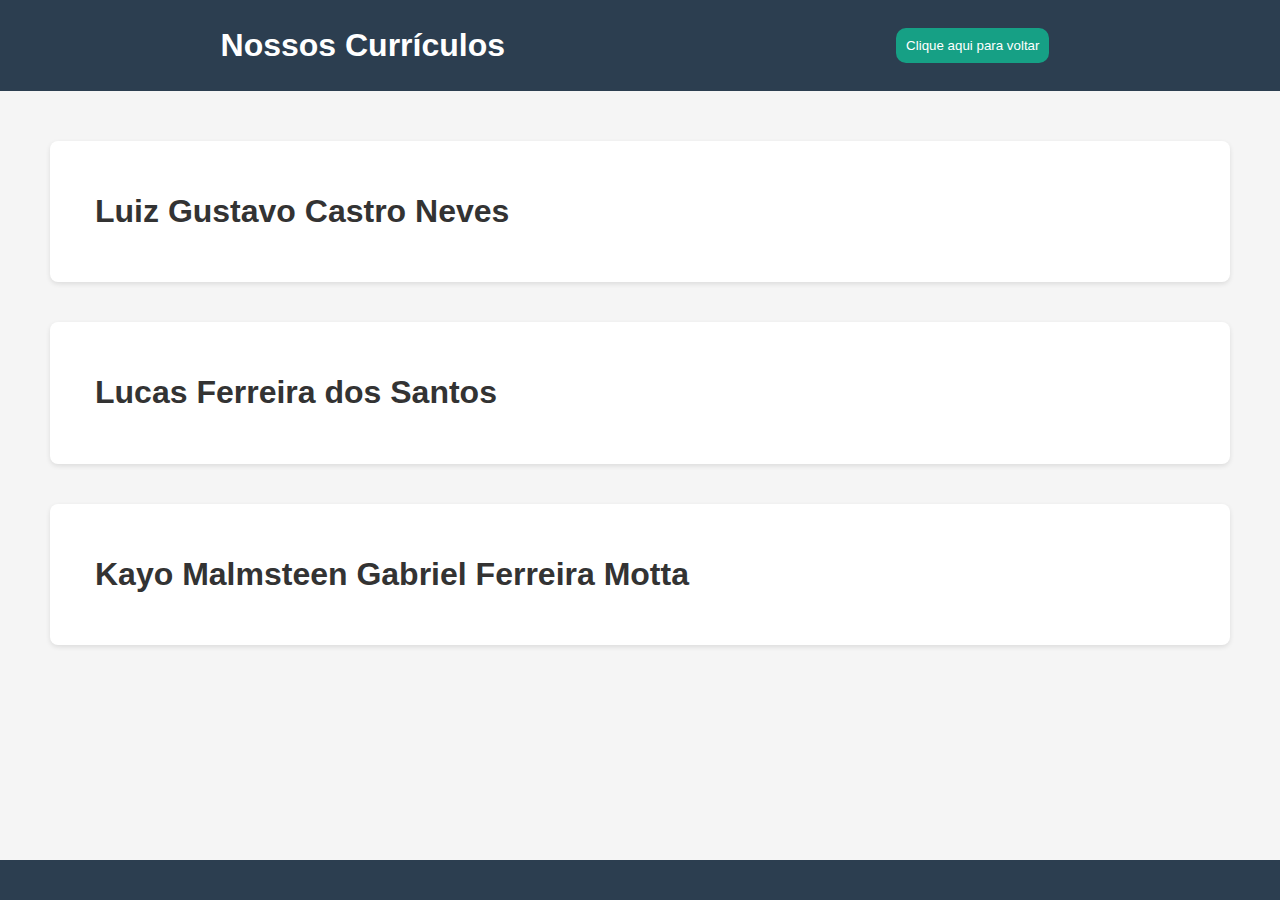
<file: ns.html>
<!DOCTYPE html>
<html lang="en">

<head>
    <meta charset="UTF-8">
    <meta name="viewport" content="width=device-width, initial-scale=1.0">
    <title>Nossos Currículos</title>
    <link rel="stylesheet" href="CSS/style1.css">
</head>

<body>
    <header>
        <h1>Nossos Currículos</h1>
        <a href="index.html"><button>Clique aqui para voltar</button></a>
    </header>
    <main>
        <div>
            <h1>Luiz Gustavo Castro Neves</h1>
        </div>
        <div>
            <h1>Lucas Ferreira dos Santos</h1>
        </div>
        <div>
            <h1>Kayo Malmsteen Gabriel Ferreira Motta</h1>
        </div>
    </main>
    <footer></footer>
</body>

</html>
</file>
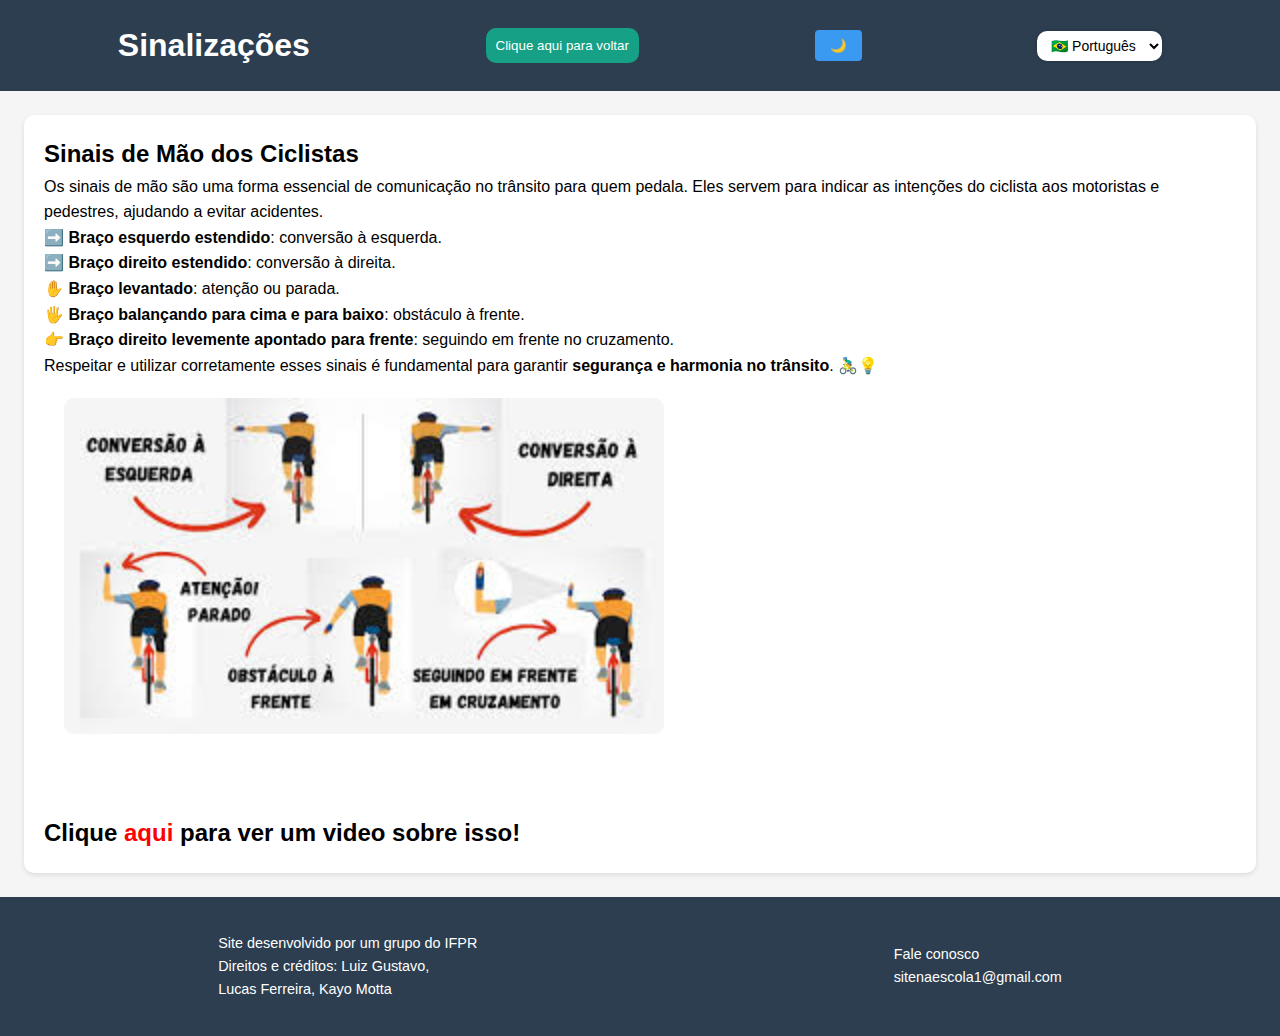
<file: sinais.html>
<!DOCTYPE html>
<html lang="en">

<head>
  <meta charset="UTF-8">
  <meta name="viewport" content="width=device-width, initial-scale=1.0">
  <title data-translate="title">Sinalizações</title>
  <link rel="stylesheet" href="CSS/style3.css">
  <link rel="shortcut icon" href="imagens/logosinais.png" type="image/x-icon">
</head>

<body>
  <header>
    <h1 data-translate="main_title">Sinalizações</h1>
    <a href="index.html"><button data-translate="botaoback">Clique aqui para voltar</button></a>
    <button id="modoescuro">🌙</button>
    <select name="" id="TrocarIdioma">
      <option value="pt">🇧🇷 Português</option>
      <option value="en">🇺🇸 English</option>
      <option value="es">🇪🇸 Español</option>
    </select>
  </header>
  <main>
    <h2 data-translate="main_title">Sinais de Mão dos Ciclistas</h2>
    <p data-translate="main_p1">Os sinais de mão são uma forma essencial de comunicação no trânsito para quem pedala. Eles servem para indicar as
      intenções do ciclista aos motoristas e pedestres, ajudando a evitar acidentes.</p>

    <p data-translate="main_p2">➡️ <strong>Braço esquerdo estendido</strong>: conversão à esquerda.<br>
      ➡️ <strong>Braço direito estendido</strong>: conversão à direita.<br>
      ✋ <strong>Braço levantado</strong>: atenção ou parada.<br>
      🖐️ <strong>Braço balançando para cima e para baixo</strong>: obstáculo à frente.<br>
      👉 <strong>Braço direito levemente apontado para frente</strong>: seguindo em frente no cruzamento.</p>

    <p data-translate="main_p3">Respeitar e utilizar corretamente esses sinais é fundamental para garantir <strong>segurança e harmonia no
        trânsito</strong>. 🚴‍♂️💡</p>


    <img class="imgsinail" src="imagens/sinalizacoes.png" alt="sinalizacoes image">

    <h2 data-translate="cliquetovideo" class="clique">Clique <a href="https://www.youtube.com/watch?v=7r5fcQYXi4k" target="_blank" rel="noopener noreferrer"><span data-translate="here">aqui</span></a> para
        ver um video sobre isso!</h2>
  </main>
  <footer>
    <div class="credito">
      <p data-translate="footer_credit1">Site desenvolvido por um grupo do IFPR</p>
      <p data-translate="footer_credit2">Direitos e créditos: Luiz Gustavo, </p>
      <p data-translate="footer_credit3">Lucas Ferreira, Kayo Motta</p>
    </div>

    <div>
      <p data-translate="footer_contact">Fale conosco</p>
      <p><a data-translate="footer_email" href="mailto:sitenaescola1@gmail.com">sitenaescola1@gmail.com</a></p>

    </div>
  </footer>
  <script src="js/script3.js"></script>
</body>

</html>
</file>
<file: CSS/style1.css>
* {
  margin: 0;
  padding: 0;
  box-sizing: border-box;
  scroll-behavior: smooth;
}

header {
  background-color: #2c3e50;
  color: white;
  padding: 20px 30px;
  display: flex;
  align-items: center;
  justify-content: space-around;
}

button {
  padding: 10px;
  border-radius: 10px;
  border: none;
  background-color: #16a085;
  color: rgb(255, 255, 255);
}

button:hover {
  background-color: #13856b;
  cursor: pointer;
}

body {
  font-family: 'Roboto', sans-serif;
  line-height: 1.6;
  display: flex;
  flex-direction: column;
  min-height: 100vh;
}

a {
  text-decoration: none;
  color: #181818;
  margin: 0 10px;
  transition: all 0.3s;
}

a:hover {
  color: #22b396;
}


footer {
  background-color: #2c3e50;
  color: white;
  padding: 20px 10px;
  display: flex;
  align-items: center;
  justify-content: space-around;
  font-size: 0.9rem; 
  
}
footer a {
  color: white;
}

body.dark-mode {
  background-color: #1e1e1e;
  color: #e0e0e0;
}

main {
  padding: 30px;
  display: flex;
  flex-direction: column;
  background-color: #f5f5f5;
  flex-grow: 1;
}

main div {
  margin: 20px;
  background-color: white;
  border-radius: 8px;
  padding: 5vh;
  box-shadow: 0 2px 5px rgba(0, 0, 0, 0.1);
  color: #333;
}

.imgsinail {
  width: 600px;
  margin: 20px;
}

@media (max-width:400px) {
  .imgsinail {
    width: 200px;
  }
}

@media (max-width:560px) {
  .imgsinail {
    width: 340px;
  }
}
</file>
<file: CSS/style3.css>
* {
    margin: 0;
    padding: 0;
    box-sizing: border-box;
    scroll-behavior: smooth;
}

header {
    background-color: #2c3e50;
    color: white;
    padding: 20px 30px;
    display: flex;
    align-items: center;
    flex-wrap: wrap;
    justify-content: space-around;
}

button {
    padding: 10px;
    border-radius: 10px;
    border: none;
    background-color: #16a085;
    color: rgb(255, 255, 255);
}

button:hover {
    background-color: #13856b;
    cursor: pointer;
}

body {
    font-family: 'Roboto', sans-serif;
    line-height: 1.6;
    display: flex;
    flex-direction: column;
    min-height: 100vh;
    background-color: #f5f5f5;
    transition: all 0.3s;
}

a {
    color: rgb(12, 12, 12);
    text-decoration: none;
    transition: all 0.3s;
}

.imgsinail {
    width: 600px;
    margin: 20px;
    max-width: 100%;
    height: auto;
    border-radius: 10px;
}

@media (max-width: 800px) {
    .imgsinail {
        width: 400px;
    }
}

@media (max-width: 500px) {
    .imgsinail {
        width: 90%;
    }
}

a:hover {
    color: #22b396;
}

footer a {
    color: white;
}

.clique {
    margin-top: 60px;
}

span {
    color: red;
}

body.dark-mode {
    background-color: #1f1f1f;
    color: #e0e0e0;
}

body.dark-mode #TrocarIdioma {
    background-color: #000000;
    color: #c71d72;
}

#TrocarIdioma {
    top: 29px;
    right: 20px;
    padding: 6px 10px;
    border-radius: 10px;
    font-size: 14px;
    background-color: white;
    box-shadow: 0 0 5px rgba(0, 0, 0, 0.2);
    cursor: pointer;
    border: none;
}


#modoescuro {
    background-color: #3a99f1;
    color: white;
    border: none;
    padding: 8px 15px;
    border-radius: 4px;
    cursor: pointer;
}

#modoescuro:hover {
    background-color: #45bdec;
}

body.dark-mode #modoescuro {
    background-color: #4f1fbe;
}

body.dark-mode #modoescuro:hover {
    background-color: #5118ec;
}

body.dark-mode header,
body.dark-mode footer {
    background-color: #111;
    color: #f0f0f0;
}

body.dark-mode a {
    color: white;
}

body.dark-mode main {
    background-color: #070707b2;
    color: #f0f0f0;
}

main {
    padding: 20px;
    display: flex;
    border-radius: 10px;
    background-color: white;
    box-shadow: 0 2px 5px rgba(0, 0, 0, 0.1);
    flex-direction: column;
    flex-grow: 1;
    margin: 24px;
}

footer {
    background-color: #2c3e50;
    color: white;
    padding: 25px 10px;
    display: flex;
    align-items: center;
    justify-content: space-around;
    font-size: 0.9rem;
    flex-wrap: wrap;
}

footer div {
    margin: 10px;
}



















.imgsinail {
    width: 600px;
    margin: 20px;
}

@media (max-width:400px) {
    .imgsinail {
        width: 200px;
    }
}

@media (max-width:560px) {
    .imgsinail {
        width: 340px;
    }
}
</file>
